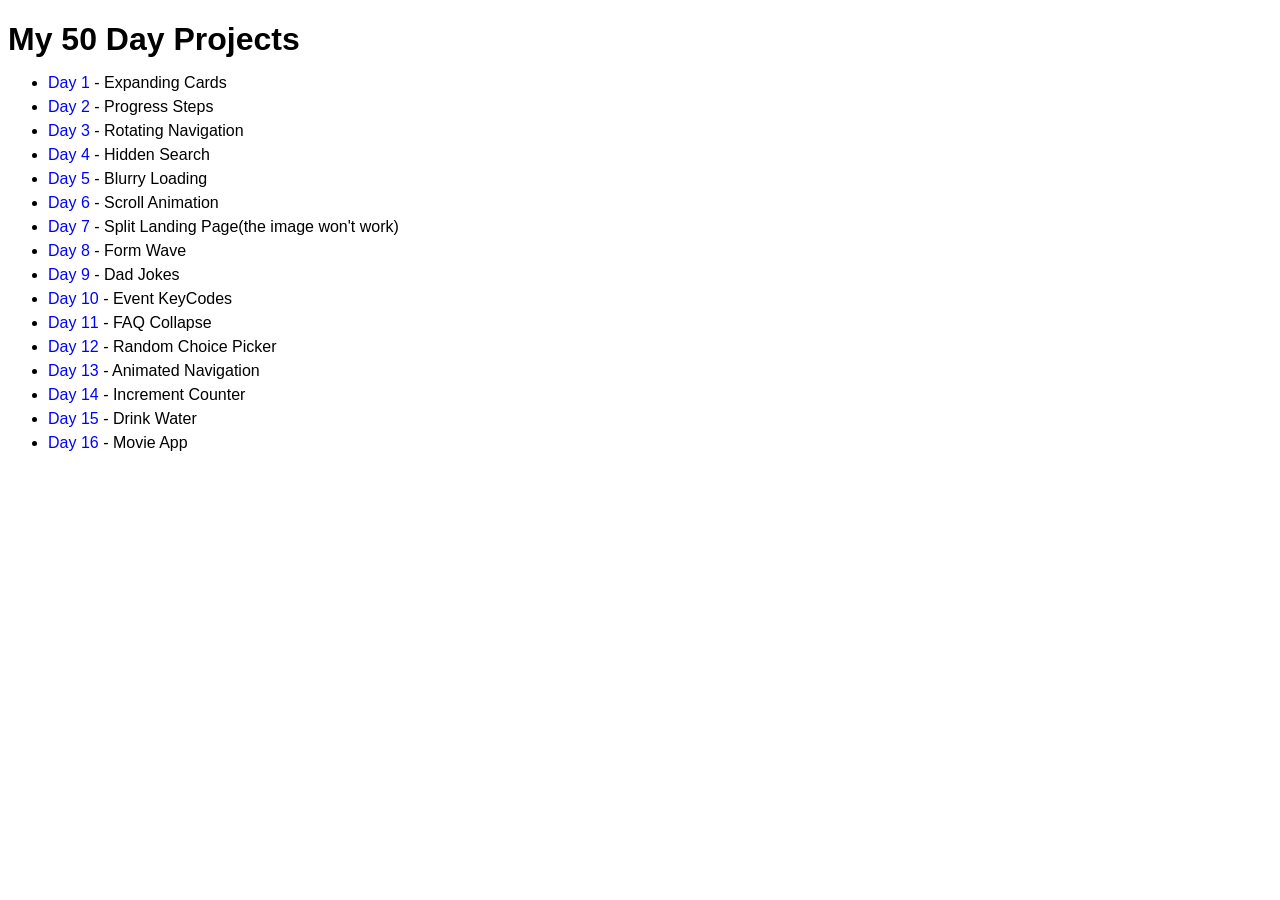
<file: index.html>
<!DOCTYPE html>
<html lang="en">
<head>
  <meta charset="UTF-8">
  <title>My 50 Day Projects</title>

  <style>
    body {
      font-family: Arial;
      background-color: white;
    }

    h1 {
      margin-bottom: 15px;
    }

    li {
      margin: 6px 0;
    }

    a {
      color: blue;
      text-decoration: none;
    }
  </style>

</head>
<body>

<h1>My 50 Day Projects</h1>

<ul>
  <li><a href="Day_01/index.html">Day 1</a> - Expanding Cards</li>
  <li><a href="Day_02/index.html">Day 2</a> - Progress Steps</li>
  <li><a href="Day_03/index.html">Day 3</a> - Rotating Navigation</li>
  <li><a href="Day_04/index.html">Day 4</a> - Hidden Search</li>
  <li><a href="Day_05/index.html">Day 5</a> - Blurry Loading</li>
  <li><a href="Day_06/index.html">Day 6</a> - Scroll Animation</li>
  <li><a href="Day_07/index.html">Day 7</a> - Split Landing Page(the image won't work)</li>
  <li><a href="Day_08/index.html">Day 8</a> - Form Wave</li>
  <li><a href="Day_09/index.html">Day 9</a> - Dad Jokes</li>
  <li><a href="Day_10/index.html">Day 10</a> - Event KeyCodes</li>
  <li><a href="Day_11/index.html">Day 11</a> - FAQ Collapse</li>
  <li><a href="Day_12/index.html">Day 12</a> - Random Choice Picker</li>
  <li><a href="Day_13/index.html">Day 13</a> - Animated Navigation</li>
  <li><a href="Day_14/index.html">Day 14</a> - Increment Counter</li>
  <li><a href="Day_15/index.html">Day 15</a> - Drink Water</li>
  <li><a href="Day_17/index.html">Day 16</a> - Movie App</li>
</ul>

</body>
</html>
</file>
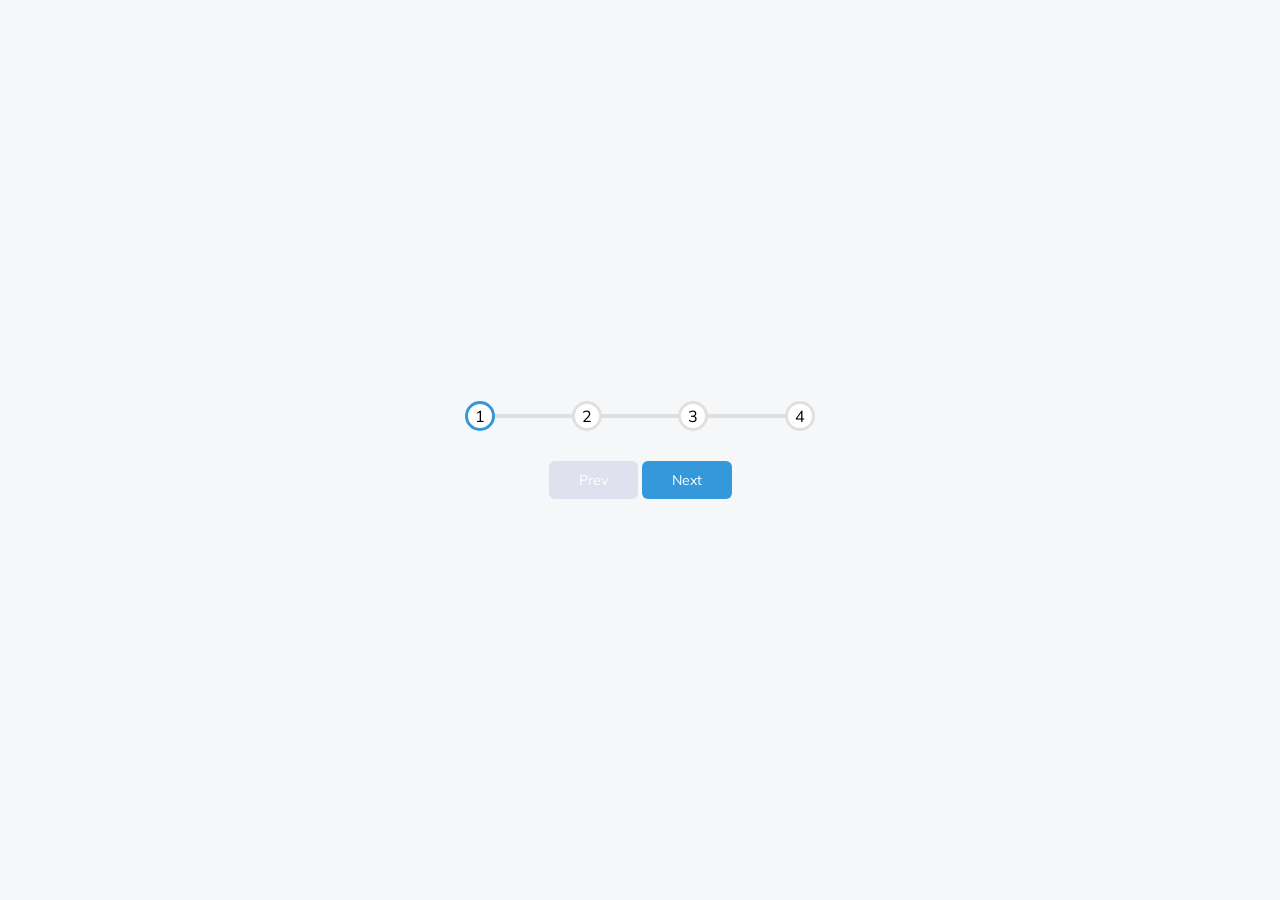
<file: Day_02/index.html>
<!DOCTYPE html>
<html lang="en">
<head>
    <meta charset="UTF-8">
    <meta name="viewport" content="width=device-width, initial-scale=1.0">
    <link rel="stylesheet" href="style.css">
    <title>My Project</title>
</head>
<body>
    
    <div class="container">
        <div class="progress-container">
            <div class="progress" id="progress"></div>
            <div class="circle active">1</div>
            <div class="circle">2</div>
            <div class="circle">3</div>
            <div class="circle">4</div>

        </div>

        <button class="btn" id="prev" disabled>Prev</button>
        <button class="btn" id="next">Next</button>

    </div>

    <script src="script.js"></script>
</body>
</html>
</file>
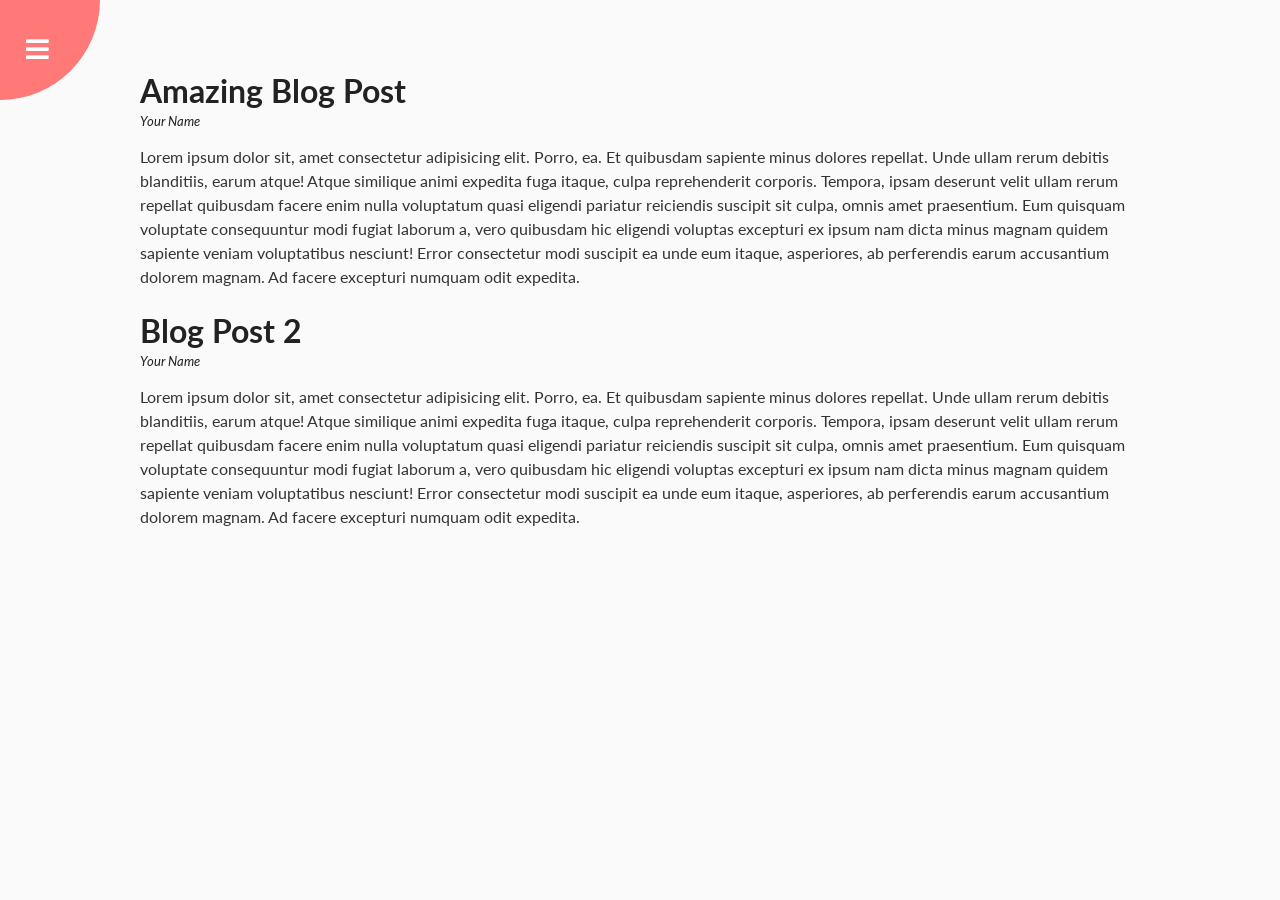
<file: Day_03/index.html>
<!DOCTYPE html>
<html lang="en">
<head>
    <meta charset="UTF-8">
    <meta name="viewport" content="width=device-width, initial-scale=1.0">
    <link rel="stylesheet" href="style.css">
    <link rel="stylesheet" href="https://cdnjs.cloudflare.com/ajax/libs/font-awesome/5.15.2/css/all.min.css" integrity="sha512-HK5fgLBL+xu6dm/Ii3z4xhlSUyZgTT9tuc/hSrtw6uzJOvgRr2a9jyxxT1ely+B+xFAmJKVSTbpM/CuL7qxO8w==" crossorigin="anonymous" />
    <title>Rotating Navigation</title>
</head>
<body>

    <div class="container">
        <div class="circle-container">
            <div class="circle">
                <button id="close">
                    <i class="fas fa-times"></i>
                </button>
                <button id="open">
                    <i class="fas fa-bars"></i>
                </button>
            </div>
        </div>

        <div class="content">
            <h1>Amazing Blog Post</h1>
            <small>Your Name</small>

            <p>Lorem ipsum dolor sit, amet consectetur adipisicing elit. Porro, ea. Et quibusdam sapiente minus dolores repellat. Unde ullam rerum debitis blanditiis, earum atque! Atque similique animi expedita fuga itaque, culpa reprehenderit corporis. Tempora, ipsam deserunt velit ullam rerum repellat quibusdam facere enim nulla voluptatum quasi eligendi pariatur reiciendis suscipit sit culpa, omnis amet praesentium. Eum quisquam voluptate consequuntur modi fugiat laborum a, vero quibusdam hic eligendi voluptas excepturi ex ipsum nam dicta minus magnam quidem sapiente veniam voluptatibus nesciunt! Error consectetur modi suscipit ea unde eum itaque, asperiores, ab perferendis earum accusantium dolorem magnam. Ad facere excepturi numquam odit expedita.</p>
            <h1>Blog Post 2</h1>
            <small>Your Name</small>
            
            <p>Lorem ipsum dolor sit, amet consectetur adipisicing elit. Porro, ea. Et quibusdam sapiente minus dolores repellat.
                Unde ullam rerum debitis blanditiis, earum atque! Atque similique animi expedita fuga itaque, culpa reprehenderit
                corporis. Tempora, ipsam deserunt velit ullam rerum repellat quibusdam facere enim nulla voluptatum quasi eligendi
                pariatur reiciendis suscipit sit culpa, omnis amet praesentium. Eum quisquam voluptate consequuntur modi fugiat
                laborum a, vero quibusdam hic eligendi voluptas excepturi ex ipsum nam dicta minus magnam quidem sapiente veniam
                voluptatibus nesciunt! Error consectetur modi suscipit ea unde eum itaque, asperiores, ab perferendis earum
                accusantium dolorem magnam. Ad facere excepturi numquam odit expedita.</p>
        </div>
    </div>

    <nav>
        <ul>
            <li><i class="fas fa-home"></i>Home</li>
            <li><i class="fas fa-user-alt"></i>About</li>
            <li><i class="fas fa-envelope"></i>Contact</li>

        </ul>
    </nav>
    <script src="script.js"></script>
</body>
</html>
</file>
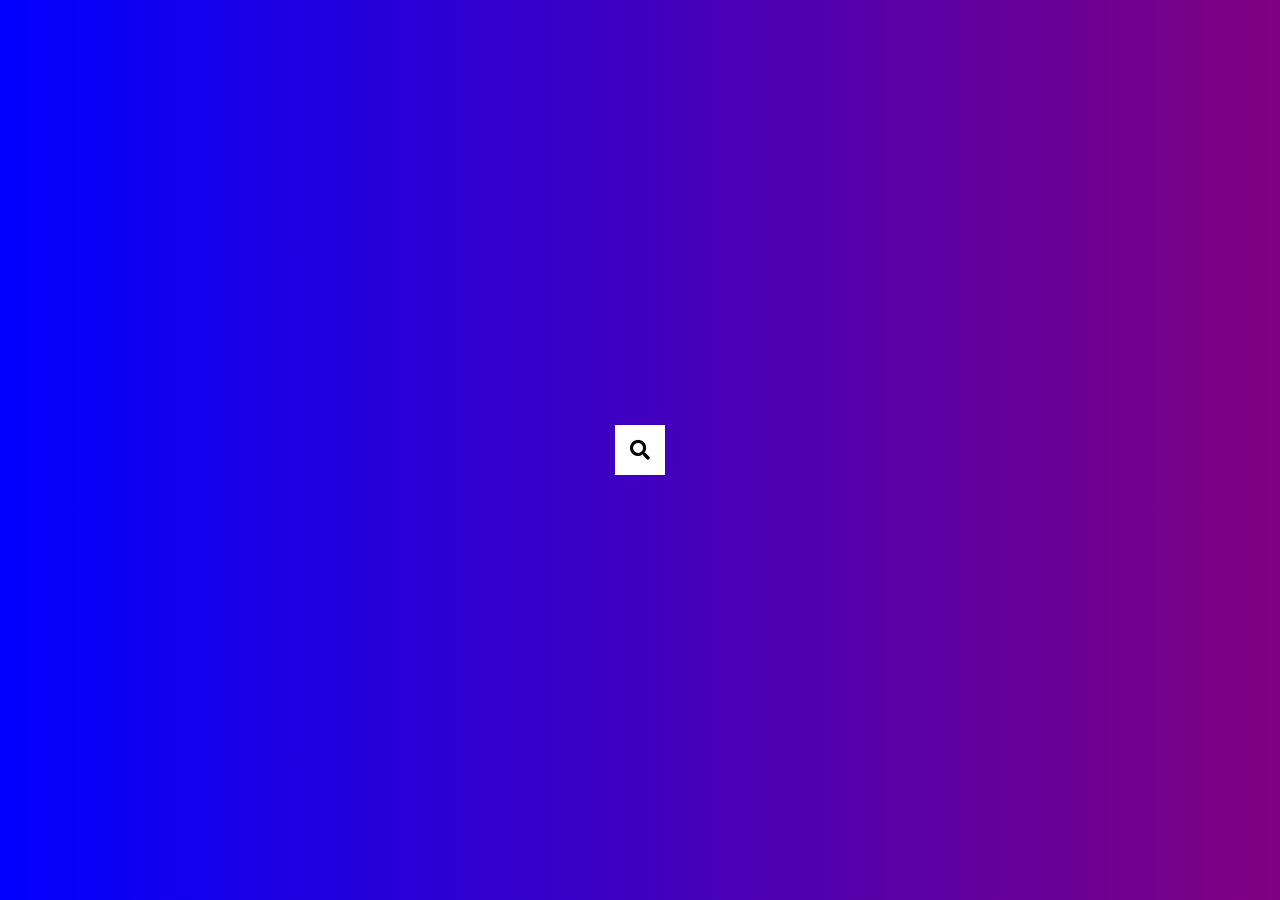
<file: Day_04/index.html>
<!DOCTYPE html>
<html lang="en">
<head>
    <meta charset="UTF-8">
    <meta name="viewport" content="width=device-width, initial-scale=1.0">
    <link rel="stylesheet" href="style.css">
    <link rel="stylesheet" href="https://cdnjs.cloudflare.com/ajax/libs/font-awesome/5.15.2/css/all.min.css"
        integrity="sha512-HK5fgLBL+xu6dm/Ii3z4xhlSUyZgTT9tuc/hSrtw6uzJOvgRr2a9jyxxT1ely+B+xFAmJKVSTbpM/CuL7qxO8w=="
        crossorigin="anonymous" />
    <link rel="stylesheet" href="style.css">
    <title>Hidden Search</title>
</head>
<body>
    
    <div class="search">
        <input type="text" class="input" placeholder="Search...">
        <button class="button">
            <i class="fas fa-search"></i>
        </button>
    </div>

    <script src="script.js"></script>
</body>
</html>
</file>
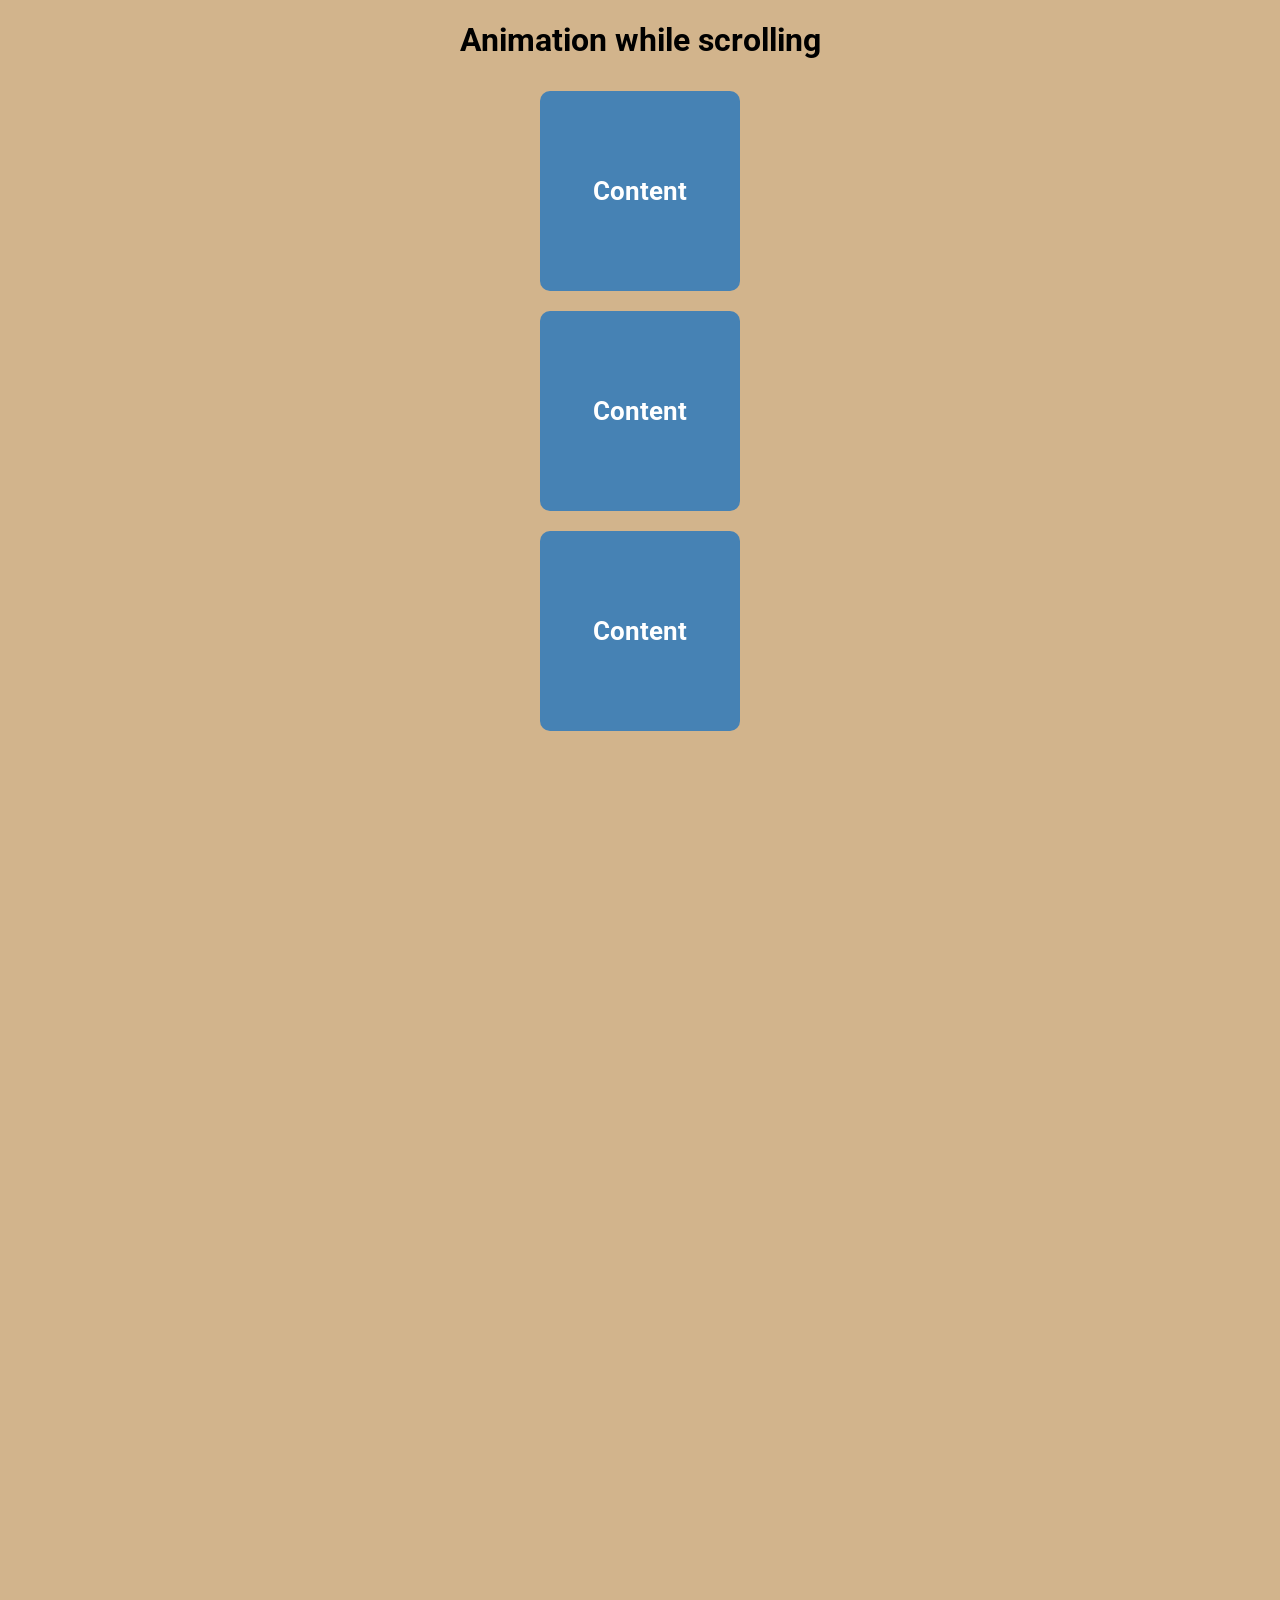
<file: Day_06/index.html>
<!DOCTYPE html>
<html lang="en">
<head>
    <meta charset="UTF-8">
    <meta name="viewport" content="width=device-width, initial-scale=1.0">
    <link rel="stylesheet" href="style.css">
    <title>Scroll Animation</title>
</head>
<body>
    <h1>Animation while scrolling</h1>

    <div class="box"><h2>Content</h2></div>
    <div class="box">
        <h2>Content</h2>
    </div>
    <div class="box">
        <h2>Content</h2>
    </div>
    <div class="box">
        <h2>Content</h2>
    </div>
    <div class="box">
        <h2>Content</h2>
    </div>
    <div class="box">
        <h2>Content</h2>
    </div>
    <div class="box">
        <h2>Content</h2>
    </div>
    <div class="box">
        <h2>Content</h2>
    </div>
    <div class="box">
        <h2>Content</h2>
    </div>
    <div class="box">
        <h2>Content</h2>
    </div>
    <div class="box">
        <h2>Content</h2>
    </div>
    <div class="box">
        <h2>Content</h2>
    </div>
    <div class="box">
        <h2>Content</h2>
    </div>


    <script src="script.js"></script>
</body>
</html>
</file>
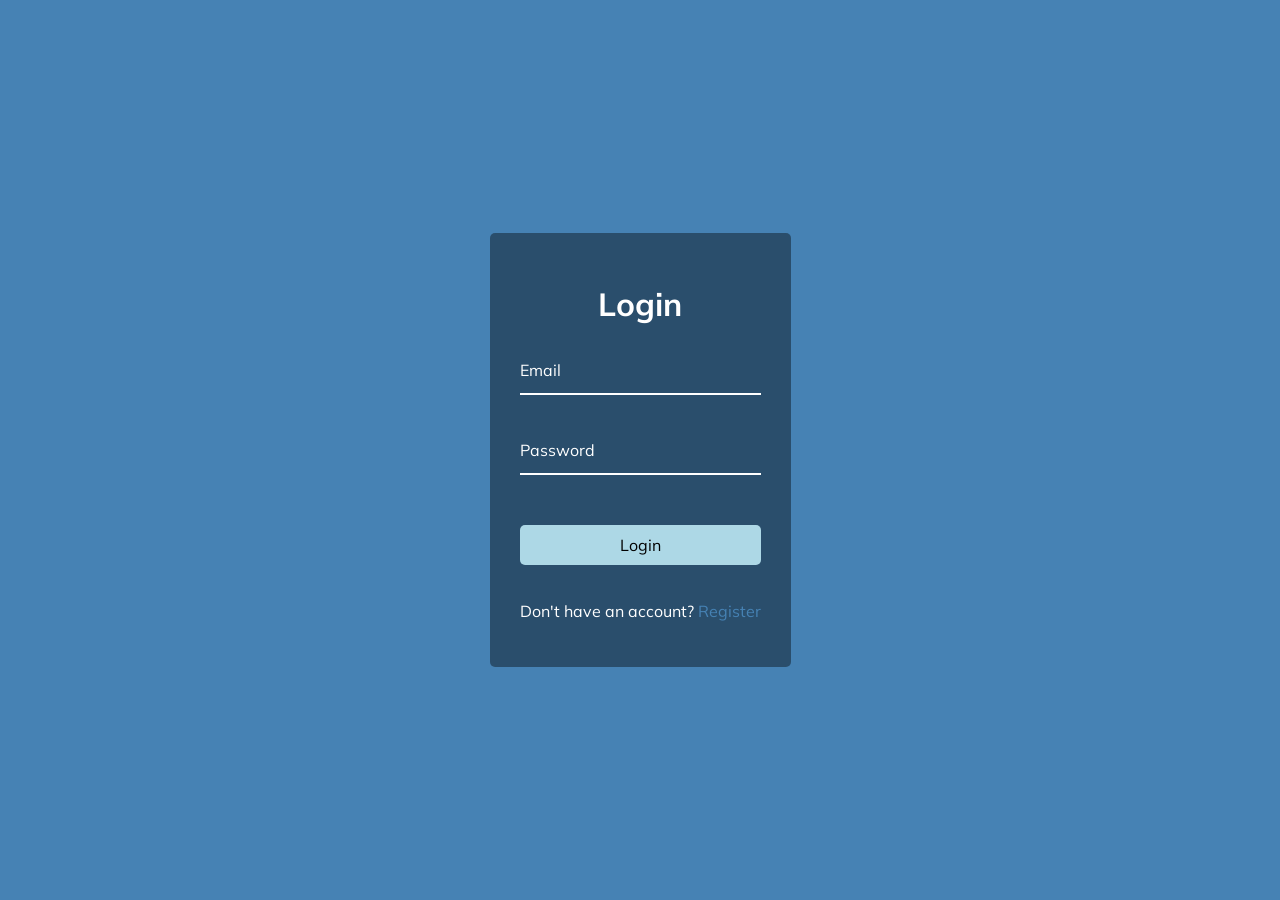
<file: Day_08/index.html>
<!DOCTYPE html>
<html lang="en">
<head>
    <meta charset="UTF-8">
    <meta name="viewport" content="width=device-width, initial-scale=1.0">
    <link rel="stylesheet" href="style.css">
    <title>Form Input Wave</title>
</head>
<body>
    
    <div class="container">
        <h1>Login</h1>
        <form>
            <div class="form-control">
                <input type="text" required>
                <label>Email</label>
            </div>
            <div class="form-control">
                <input type="password" required>
                <label>Password</label>
            </div>

            <button class="btn">Login</button>
        </form>

        <p>Don't have an account? <a href="#">Register</a> </p>
    </div>

    <script src="script.js"></script>
</body>
</html>
</file>
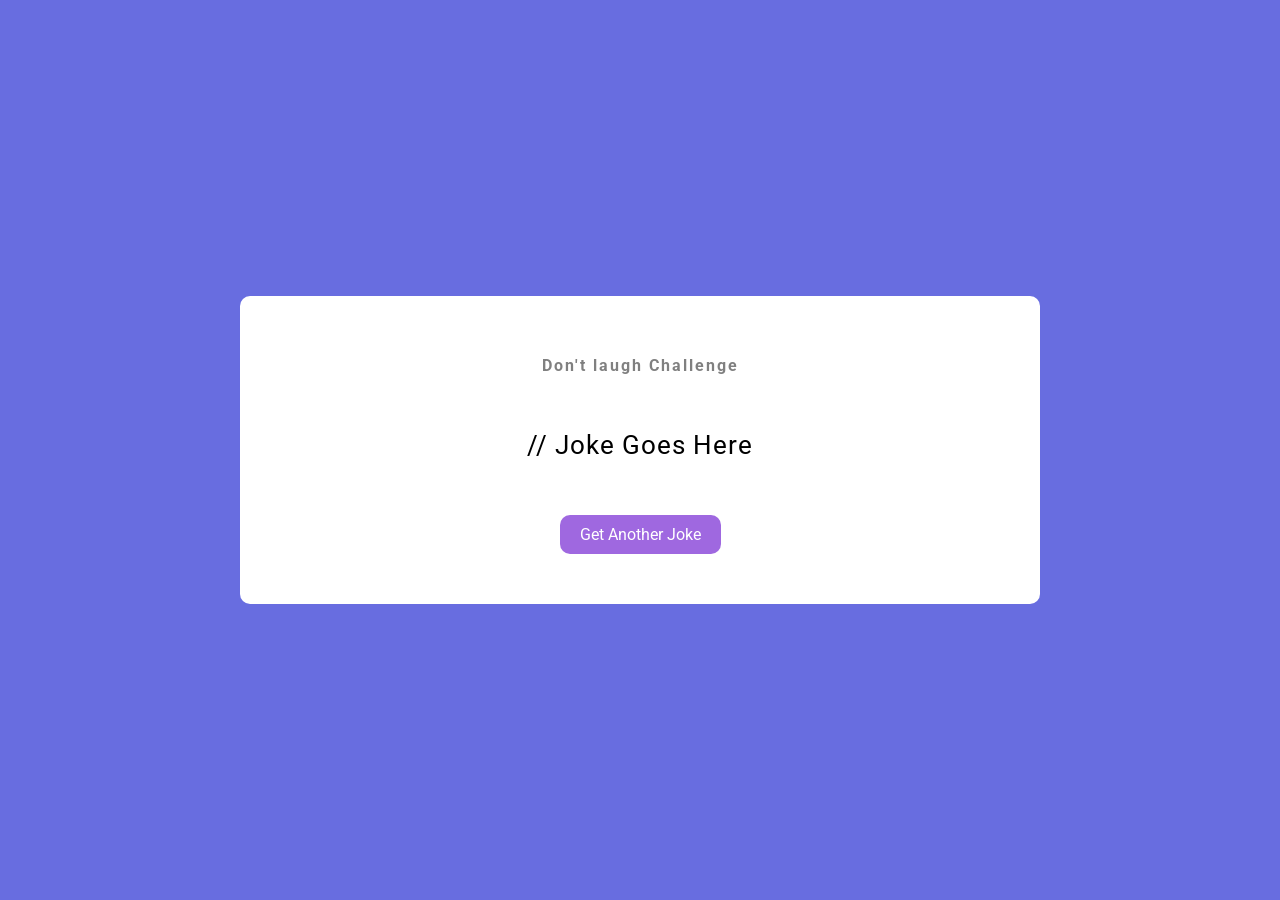
<file: Day_09/index.html>
<!DOCTYPE html>
<html lang="en">
<head>
    <meta charset="UTF-8">
    <meta name="viewport" content="width=device-width, initial-scale=1.0">
    <link rel="stylesheet" href="style.css">
    <title>Dad Jokes</title>
</head>
<body>
    
    <div class="container">
        <h1>Don't laugh Challenge</h1>
        <p id="joke" class="joke">// Joke Goes Here</p>
        <button id="jokeBtn" class="btn">Get Another Joke</button>
    </div>

    <script src="script.js"></script>
</body>
</html>
</file>
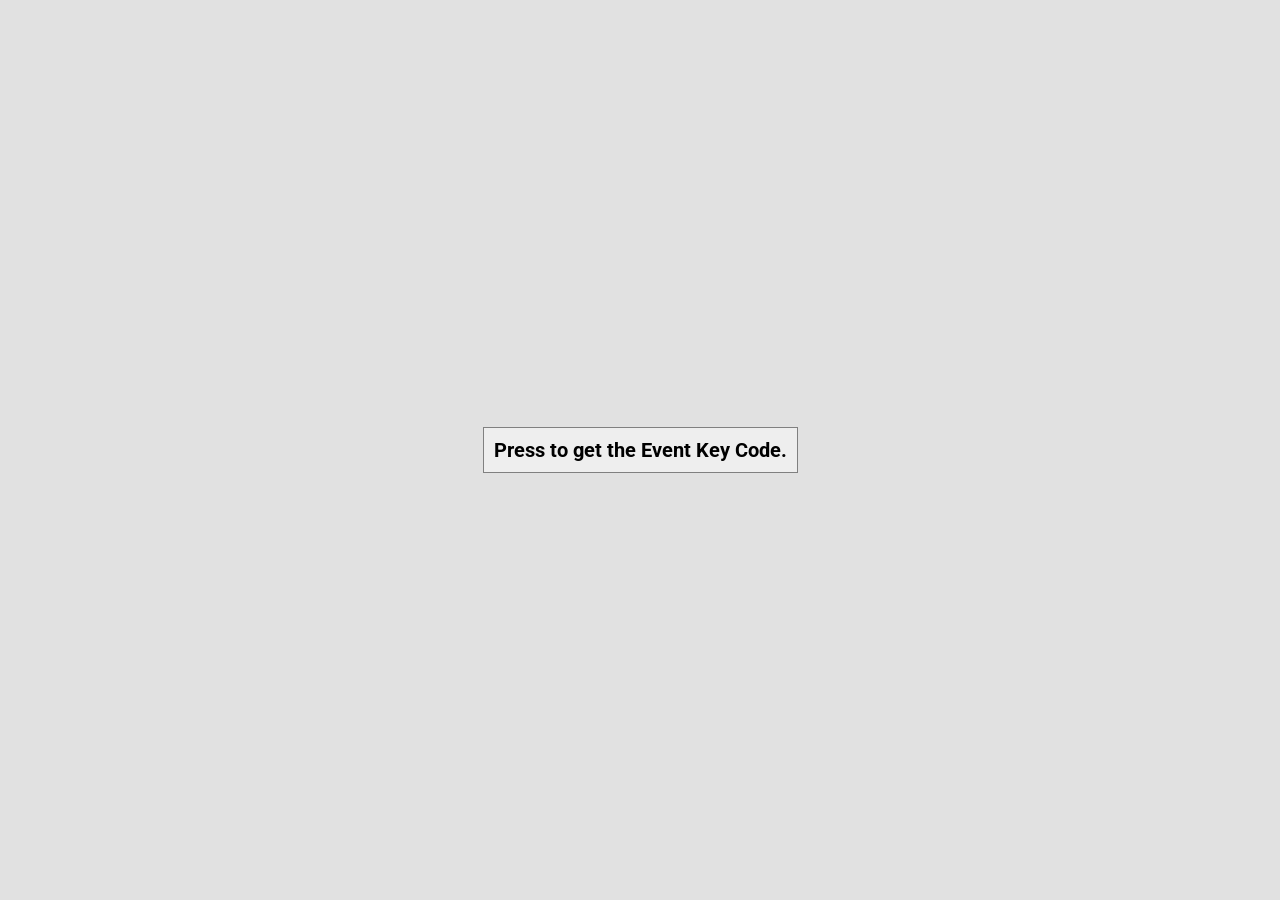
<file: Day_10/index.html>
<!DOCTYPE html>
<html lang="en">
<head>
    <meta charset="UTF-8">
    <meta name="viewport" content="width=device-width, initial-scale=1.0">
    <link rel="stylesheet" href="style.css">
    <title>Event KeyCode</title>
</head>
<body>
    
    <div id="insert">
       
        <div class="key">
            Press to get the Event Key Code.
        </div>
    </div>

    <script src="script.js"></script>
</body>
</html>
</file>
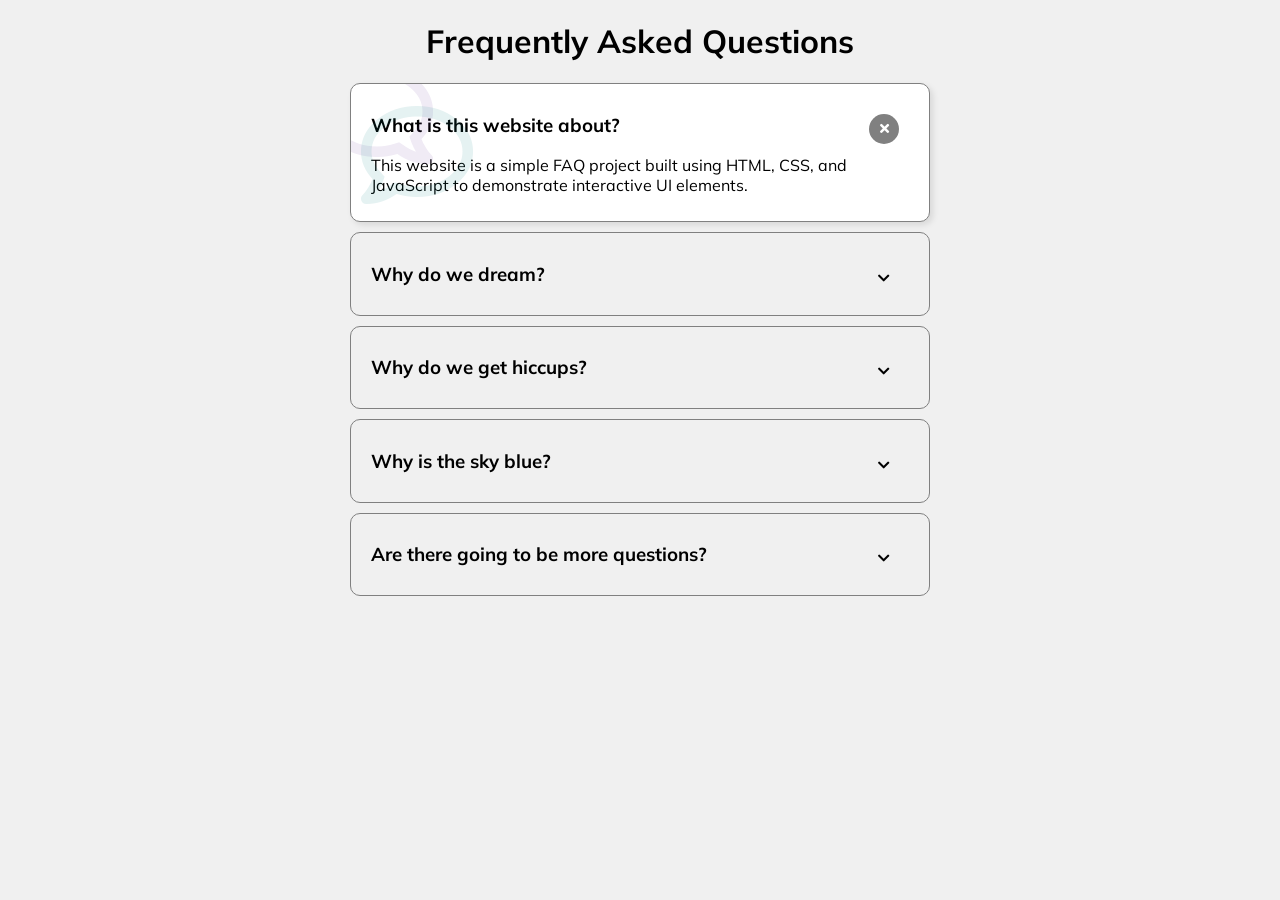
<file: Day_11/index.html>
<!DOCTYPE html>
<html lang="en">
<head>
    <meta charset="UTF-8">
    <meta name="viewport" content="width=device-width, initial-scale=1.0">
    <link rel="stylesheet" href="https://cdnjs.cloudflare.com/ajax/libs/font-awesome/5.15.2/css/all.min.css"
        integrity="sha512-HK5fgLBL+xu6dm/Ii3z4xhlSUyZgTT9tuc/hSrtw6uzJOvgRr2a9jyxxT1ely+B+xFAmJKVSTbpM/CuL7qxO8w=="
        crossorigin="anonymous" />
    <link rel="stylesheet" href="style.css">
    <title>FAQ</title>
</head>
<body>
    
    <div class="faq-container">
        <h1>Frequently Asked Questions</h1>

        <div class="faq active">

           <h3 class="faq-title">What is this website about?</h3>
<p class="faq-text">This website is a simple FAQ project built using HTML, CSS, and JavaScript to demonstrate interactive UI elements.</p>

            <button class="faq-toggle">
                <i class="fas fa-chevron-down"></i>
                <i class="fas fa-times"></i>

            </button>
        </div>

        <div class="faq">

            <h3 class="faq-title">Why do we dream?</h3>
<p class="faq-text">Scientists still don’t fully understand dreams. Some believe they help process emotions, while others think they’re just random brain activity.</p>
        
            <button class="faq-toggle">
                <i class="fas fa-chevron-down"></i>
                <i class="fas fa-times"></i>
        
            </button>
        </div>

        <div class="faq">
        
            <h3 class="faq-title">Why do we get hiccups?</h3>
<p class="faq-text">Hiccups are caused by sudden contractions of the diaphragm, but the exact reason isn’t always clear.</p>
            
            <button class="faq-toggle">
                <i class="fas fa-chevron-down"></i>
                <i class="fas fa-times"></i>
        
            </button>
        </div>
        <div class="faq">

    <h3 class="faq-title">Why is the sky blue?</h3>
    <p class="faq-text">Because blue light scatters more in the atmosphere than other colors.</p>

    <button class="faq-toggle">
        <i class="fas fa-chevron-down"></i>
        <i class="fas fa-times"></i>
    </button>
</div>
        <div class="faq">

             <h3 class="faq-title">Are there going to be more questions?</h3>
            <p class="faq-text">That depends… are you going to keep clicking, or give up?</p>
                <button class="faq-toggle">
        <i class="fas fa-chevron-down"></i>
        <i class="fas fa-times"></i>
    </button>
</div>
    </div>

    <script src="script.js"></script>
</body>
</html>
</file>
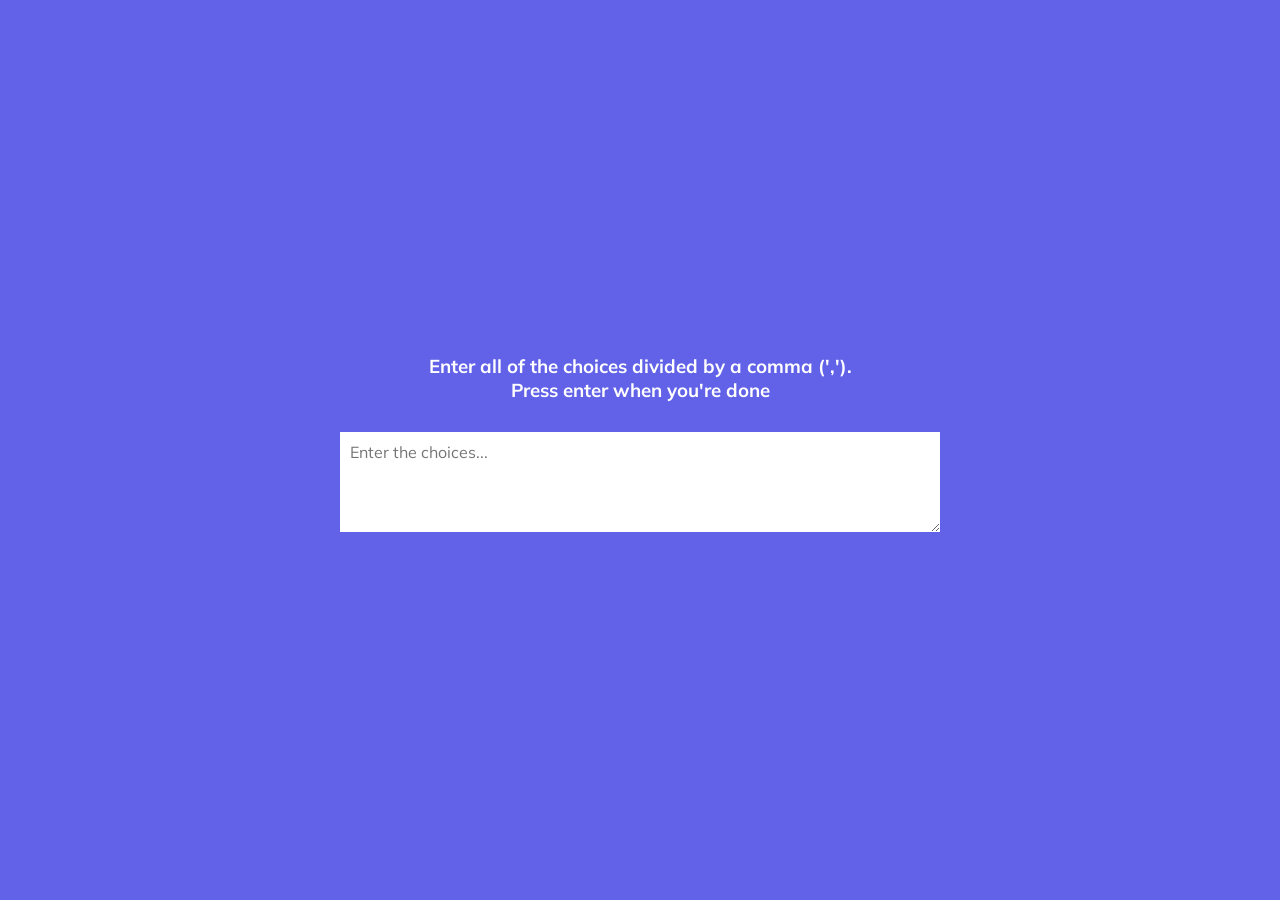
<file: Day_12/index.html>
<!DOCTYPE html>
<html lang="en">
<head>
    <meta charset="UTF-8">
    <meta name="viewport" content="width=device-width, initial-scale=1.0">
    <link rel="stylesheet" href="style.css">
    <title>Random Choice Picker</title>
</head>
<body>
    
    <div class="container">
        <h3>Enter all of the choices divided by a comma (',').
        <br/>Press enter when you're done</h3>

        <textarea  id="textarea" placeholder="Enter the choices..."></textarea>

        <div id="tags"></div>
    </div>
    <script src="script.js"></script>
</body>
</html>
</file>
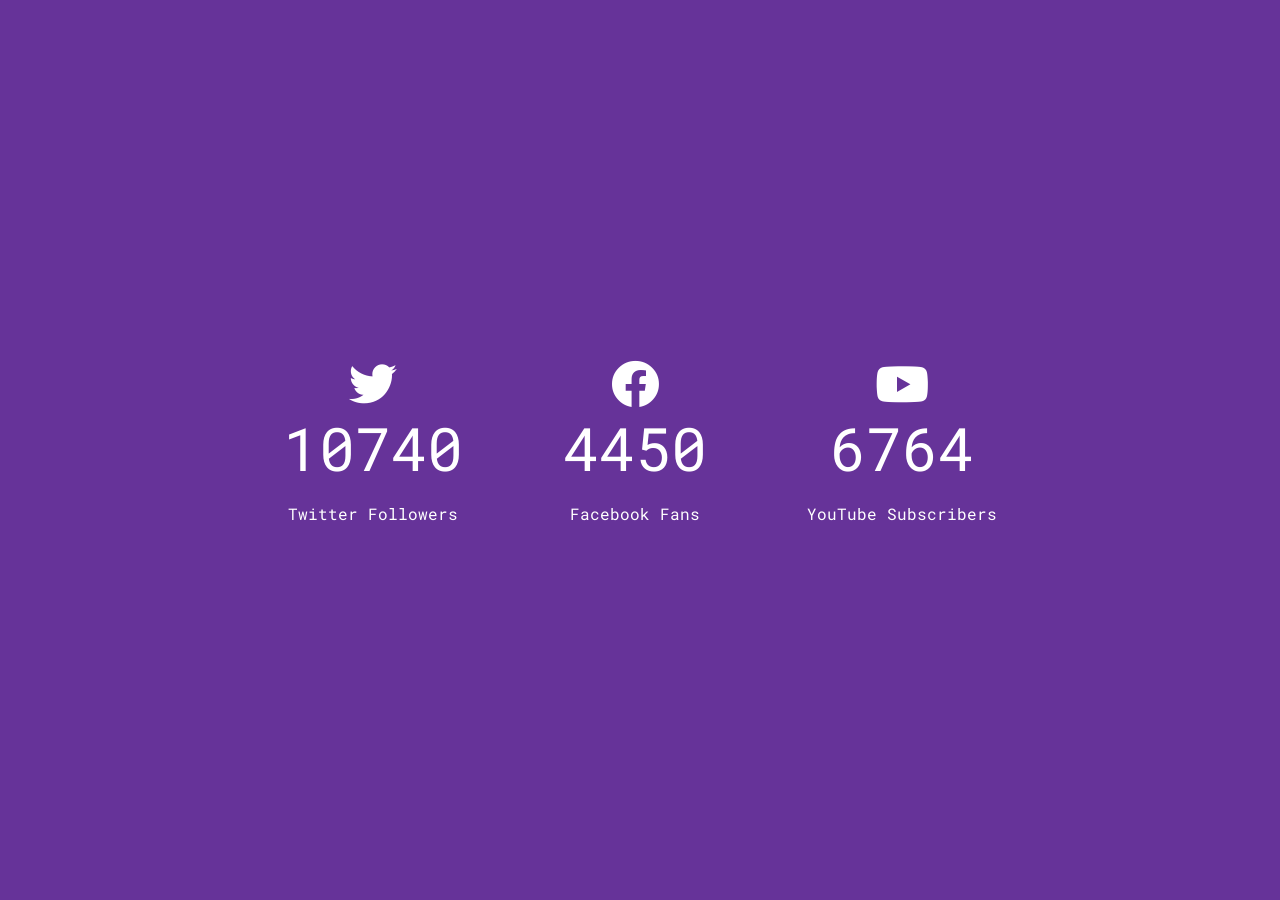
<file: Day_14/index.html>
<!DOCTYPE html>
<html lang="en">
<head>
    <meta charset="UTF-8">
    <meta name="viewport" content="width=device-width, initial-scale=1.0">
    <link rel="stylesheet" href="https://cdnjs.cloudflare.com/ajax/libs/font-awesome/5.15.2/css/all.min.css"
        integrity="sha512-HK5fgLBL+xu6dm/Ii3z4xhlSUyZgTT9tuc/hSrtw6uzJOvgRr2a9jyxxT1ely+B+xFAmJKVSTbpM/CuL7qxO8w=="
        crossorigin="anonymous" />
    <link rel="stylesheet" href="style.css">
    <title>Increment Counter</title>
</head>
<body>
    
    <div class="counter-container">
        <i class="fab fa-twitter fa-3x"></i>
        <div class="counter" data-target="12000"></div>
        <p>Twitter Followers</p>
    </div>

    <div class="counter-container">
        <i class="fab fa-facebook fa-3x"></i>
        <div class="counter" data-target="5000"></div>
        <p>Facebook Fans</p>
    </div>
    <div class="counter-container">
        <i class="fab fa-youtube fa-3x"></i>
        <div class="counter" data-target="7500"></div>
        <p>YouTube Subscribers</p>
    </div>

    <script src="script.js"></script>
</body>
</html>
</file>
<file: Day_02/style.css>
@import url('https://fonts.googleapis.com/css?family=Muli&display=swap');

*{
    box-sizing: border-box;
}

body{
    background-color: #f6f7f9;
    font-family: 'Muli', sans-serif;
    margin: 0;
    display:flex;
    flex-direction: column;
    align-items: center;
    justify-content: center;
    min-height: 100vh;
    overflow:hidden;
}

.container{
    text-align:center;
}

.progress-container{
    display:flex;
    max-width:100%;
    width:350px;
    justify-content: space-between;
    margin-bottom: 30px;
    position:relative;
}

.progress-container::before{
    content:'';
    background-color: #e0e0e0;
    position: absolute;
    top:50%;
    left:0;
    transform: translateY(-50%);
    height:4px;
    width:100%;
    z-index: -1;

}

.progress{
    background-color: #3498db;
    position: absolute;
    top:50%;
    left:0;
    transform: translateY(-50%);
    height:4px;
    width:0%;
    z-index: -1;
    transition: 0.4s ease;
}

.circle{
    background-color: white;
    height:30px;
    width:30px;
    border-radius: 50%;
    display:flex;
    justify-content: center;
    align-items:center;
    border:3px solid #e0e0e0;
    transition: 0.4s ease;
}

.circle.active{
    border-color:#3498db;
}

.btn{
    font-family:inherit;
    font-size:14px;
    padding: 10px 30px;
    background-color: #3498db;
    color:#fff;
    border:0;
    border-radius: 6px;
    cursor: pointer;
}

.btn:active{
    transform: scale(0.98);
}

.btn:disabled{
    background-color: #e0e0ee;
    cursor:not-allowed;
}

.btn:focus{
    outline:0;
}
</file>
<file: Day_03/style.css>
@import url('https://fonts.googleapis.com/css?family=Lato&display=swap');

*{
    box-sizing: border-box;
}

body{
    background-color: #333;
    color:#222;
    font-family: 'Lato', sans-serif;
    margin: 0;
    overflow-x:hidden;
}

.container{
    background-color:#fafafa;
    min-height:100vh;
    width:100vw;
    padding:50px;
    transform-origin: top left;
    transition:transform 0.5s linear;
}

.container.show-nav{
    transform: rotate(-20deg);
}

.circle-container{
    position:fixed;
    top:-100px;
    left: -100px;
}

.circle{
    background-color: #ff7979;
    height:200px;
    width: 200px;
    border-radius: 50%;
    position: relative;
    transition: transform 0.5s linear;
}

.circle button{
    position:absolute;
    top:50%;
    left:50%;
    height: 100px;
    background: transparent;
    border:0;
    font-size: 26px;
    color:#fff;
    cursor: pointer;
}

.circle button:focus{
    outline:0;
}

.circle button#open{
    left:60%;
}

.circle button#close{
    top:60%;
    transform:rotate(90deg);
    transform-origin: top left;
}

.container.show-nav .circle{
    transform: rotate(-70deg)
}

nav{
    position: fixed;
    bottom:40px;
    left: 0px;
}

nav ul{
    list-style-type: none;
    padding-left: 30px;
}

nav ul li{
    text-transform: uppercase;
    color:#fff;
    margin: 40px 0;
    transform: translateX(-100%);
    transition: transform 0.4s ease;

}

nav ul li i{
    font-size: 20px;
    margin-right: 10px;
}

nav ul li + li{
    margin-left: 15px;
     transform: translateX(-150%);
}

nav ul li + li + li{
    margin-left: 30px;
     transform: translateX(-200%);
}

.container.show-nav + nav li{
    transform: translateX(0);
    transition-delay: 0.4s;
}

.content {
    max-width: 1000px;
    margin: 0 auto;
}

.content small {
    font-style: italic;
    color:#222
}

.content h1{
    margin-bottom: 0;
}

.content p{
    font-size: 16px;
    color: #333;
    line-height: 1.5;
}
</file>
<file: Day_04/style.css>
@import url('https://fonts.googleapis.com/css2?family=Roboto:wght@100;400;700&display=swap');

*{
    box-sizing: border-box;
}

body{
    background-image:linear-gradient(90deg, blue, purple);
    font-family: 'Roboto', sans-serif;
    margin: 0;
    display:flex;
    align-items: center;
    justify-content: center;
    min-height: 100vh;
    overflow:hidden;
}

.search{
    position:relative;
    height: 50px;
}

.search .input{
    background-color: #fff;
    padding:10px;
    border:0;
    height:50px;
    width:50px;
    font-size: 18px;
    transition: width 0.3s ease;
}

.search .button{
    background-color: #fff;
    border:0;
    position: absolute;
    top:0;
    left:0;
    height: 50px;
    width:50px;
    font-size: 20px;
    transition: transform 0.3s ease;

}

.search.active .button{
    transform: translateX(200px);
}

.search.active .input{
    width:200px;
}

.search .input:focus, .search .button:focus{
    outline:0;
}
</file>
<file: Day_06/style.css>
@import url('https://fonts.googleapis.com/css2?family=Roboto:wght@100;400;700&display=swap');

*{
    box-sizing: border-box;
}

body{
    background-color: tan;
    font-family: 'Roboto', sans-serif;
    margin: 0;
    display:flex;
    flex-direction: column;
    align-items: center;
    justify-content: center;
    min-height: 100vh;
    overflow-x:hidden;
}

.box{
    background-color: steelblue;
    margin:10px;
    height:200px;
    width:200px;
    border-radius: 10px;
    display: flex;
    align-items: center;
    justify-content: center;
    transform: translateX(600%);
    transition: transform 0.5s ease;
}

.box:nth-of-type(even){
     transform: translateX(-600%);
}

.box.show{
    transform: translateX(0);
}

.box h2{
    color:#FFF;
    font-size: 26px;
}
</file>
<file: Day_08/style.css>
@import url('https://fonts.googleapis.com/css?family=Muli&display=swap');

*{
    box-sizing: border-box;
}

body{
    background-color:steelblue;
    color:#fff;
    font-family: 'Muli', sans-serif;
    margin: 0;
    display:flex;
    flex-direction: column;
    align-items: center;
    justify-content: center;
    min-height: 100vh;
    overflow:hidden;
}

.container{
    background-color: rgba(0,0,0,0.4);
    padding:30px;
    border-radius: 5px;
}

.container h1 {
    text-align: center;
}

.container a {
    text-decoration: none;
    color:steelblue;
}

.btn{
    width:100%;
    padding:10px;
    border-radius: 5px;
    border:0;
    margin: 20px 0;
    background-color: lightblue;
    font-family: inherit;
    font-size: 16px;
}

.btn:focus {
    outline:0;
    transform: scale(0.98);
}

.form-control {
    position: relative;
    margin: 20px 0 30px;
}

.form-control input{
    background-color: transparent;
    border:0;
    border-bottom: 2px solid #fff;
    width:100%;
    display:block;
    padding: 15px 0;
    color:#fff;
    font-size: 16px;
}

.form-control input:focus, .form-control input:valid{
    outline:0;
    border-bottom-color:lightblue;
} 

.form-control label{
    position: absolute;
    top:15px;
    left:0;
}

.form-control label span{
   display:inline-block;
   transition: transform 0.3s ease-in;
}

.form-control input:focus + label span, .form-control input:valid + label span{

    transform: translateY(-30px);
}
</file>
<file: Day_09/style.css>
@import url('https://fonts.googleapis.com/css2?family=Roboto:wght@100;400;700&display=swap');

*{
    box-sizing: border-box;
}

body{
    background-color: #686de0;
    font-family: 'Roboto', sans-serif;
    margin: 0;
    display:flex;
    flex-direction: column;
    align-items: center;
    justify-content: center;
    min-height: 100vh;
    overflow:hidden;
    padding: 20px;
    margin:0;
}

.container{
    background-color: #fff;
    padding: 50px 20px;
    border-radius: 10px;
    text-align: center;
    width:800px;
    max-width:100%;
}

.container h1{
    font-size: 16px;
    color:grey;
    letter-spacing: 2px;
}

.btn{
    background-color: #9f68e0;
    border:none;
    padding: 10px 20px;
    border-radius: 10px;
    font-family: inherit;
    color:#fff;
    font-size: 16px;
}

.btn:focus{
    outline:none;
}

.joke{
    font-size: 26px;
    letter-spacing: 1px;
    line-height: 40px;
    margin: 50px auto;
    max-width: 600px;
}
</file>
<file: Day_10/style.css>
@import url('https://fonts.googleapis.com/css2?family=Roboto:wght@100;400;700&display=swap');

*{
    box-sizing: border-box;
}

body{
    background-color: #e1e1e1;
    font-family: 'Roboto', sans-serif;
    margin: 0;
    display:flex;
    text-align: center;
    align-items: center;
    justify-content: center;
    min-height: 100vh;
    overflow:hidden;
}

.key{
    display: inline-flex;
    border: 1px solid grey;
    padding:10px;
    position:relative;
    font-family: inherit;
    font-size: 20px;
    font-weight: bold;
    box-shadow: 2px, 2px, 2px, rgba(0,0,0,0.1);
    margin:10px;
    min-width: 150px;
    align-items: center;
    flex-direction: column;
    background-color: #eee;
}

.key small {
    position:absolute;
    top: -25px;
    left: 0px;
    width:100%;
    text-align: center;
    color:grey;
    font-size: 16px;
}
</file>
<file: Day_11/style.css>
@import url('https://fonts.googleapis.com/css?family=Muli&display=swap');

*{
    box-sizing: border-box;
}

body{
    font-family: 'Muli', sans-serif;
    background-color: #f0f0f0;
}

.faq-container {
    max-width:600px;
    margin:0 auto;
}

h1 {
    text-align:center;
}

.faq{
    position:relative;
    border:1px solid grey;
    padding: 10px 20px;
    margin:10px;
    border-radius: 10px;
    overflow: hidden;
    transition: 0.3s ease;
}


.faq.active{
    background-color: white;
    box-shadow: 3px 3px 6px rgba(0,0,0,0.1);
}


.faq.active::before,.faq.active::after{
    content: "\f075";
    font-family: "Font Awesome 5 Free";
    color:teal;
    font-size: 7rem;
    position:absolute;
    top: 10px;
    left:10px;
    opacity: 0.1;
    z-index: 0;
}

.faq.active::before{
    top:-30px;
    left:-30px;
    transform: rotateY(180deg);
    color:rebeccapurple;
}

.faq .faq-text{
    display:none;
}

.faq.active .faq-text{
    display:block;
}

.faq-toggle{
    position:absolute;
    top:30px;
    right:30px;
    height:30px;
    width:30px;
    background-color: transparent;
    border:0;
    border-radius: 50%;
}

.faq-toggle:focus{
    outline:0;
}

.faq-toggle .fa-times{
    display:none;
}

.faq.active .faq-toggle .fa-times{
    display: block;
    color:#fff;
}

.faq.active .faq-toggle{
    background-color: grey;
}


.faq.active .faq-toggle .fa-chevron-down{
    display: none;
}
</file>
<file: Day_12/style.css>
@import url('https://fonts.googleapis.com/css?family=Muli:wght@100;400;700&display=swap');

*{
    box-sizing: border-box;
}

body{
    background-color: rgb(98, 98, 233);
    font-family: 'Muli', sans-serif;
    margin: 0;
    display:flex;
    flex-direction: column;
    align-items: center;
    justify-content: center;
    min-height: 100vh;
    overflow:hidden;
}

h3{
    color:#fff;
    text-align: center;
    margin: 10px 0 20px;
}

.container{
    width:600px;
}

textarea{
    width:100%;
    height:100px;
    font-family: inherit;
    font-size: 16px;
    padding:10px;
    border:0;
    margin: 10px 0 20px;
}

.tag{
    background-color: orange;
    padding: 10px 20px;
    border-radius: 50px;
    color:white;
    display:inline-block;
    margin: 0 5px;
}

.tag.highlight{
    background-color: darkblue;
}
</file>
<file: Day_14/style.css>
@import url('https://fonts.googleapis.com/css2?family=Roboto+Mono:wght@100;400;700&display=swap');

*{
    box-sizing: border-box;
}

body{
    background-color: rebeccapurple;
    color:#fff;
    font-family: 'Roboto Mono', sans-serif;
    margin: 0;
    display:flex;
    align-items: center;
    justify-content: center;
    min-height: 100vh;
    overflow:hidden;
}

.counter-container{
    display:flex;
    flex-direction: column;
    justify-content: center;
    text-align: center;
    margin: 20px 50px;
}

.counter{
    font-size: 60px;
}

@media (max-width: 580px){
    body{
        flex-direction: column;
    }
}
</file>
